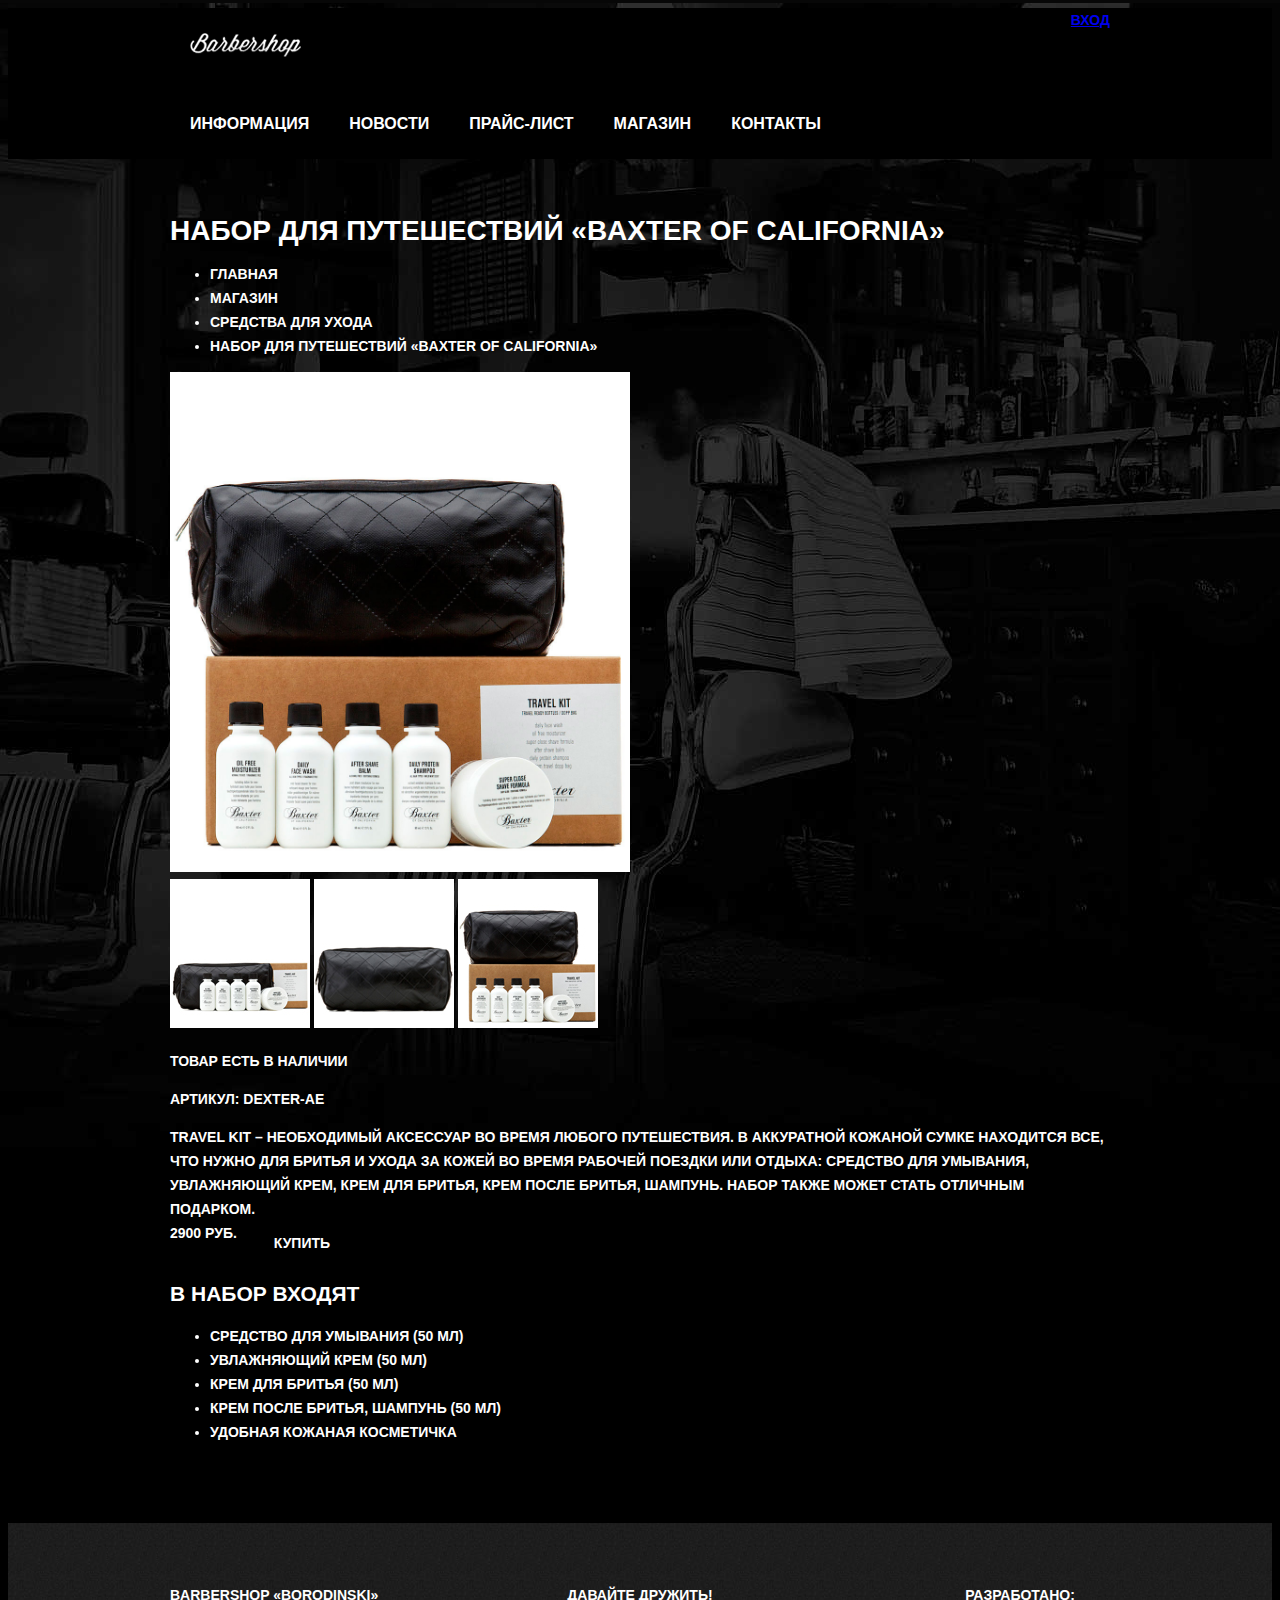
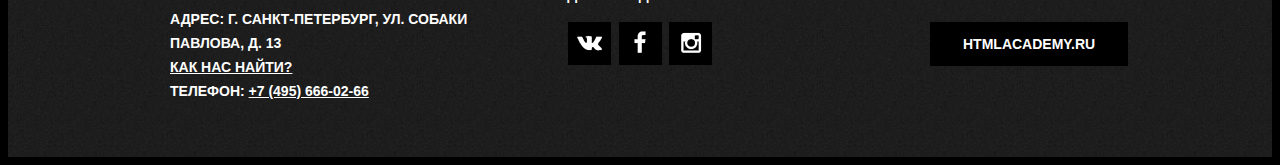
<file: items.html>
<!DOCTYPE html>
<html lang="en">
<head>
  <meta charset="UTF-8">
  <title>Магазин</title>
  <link rel="stylesheet" href="css/style.css">
</head>
<body class="inner-page">
 <header class="main-header">
    <div class="container clearfix">
      <nav class="main-navigation">
        <a href="index.html" class="logo-btn"><img src="img/Logo_menu.png" width="111px" height="24px"></a>
        <ul>
          <li class="main-navigation-item">
            <a href="#">Информация</a>
          </li>
          <li class="main-navigation-item">
            <a href="#">Новости</a>
          </li>
          <li class="main-navigation-item">
            <a href="price.html">Прайс-лист</a>
          </li>
          <li class="main-navigation-item">
            <a href="shop.html">Магазин</a>
          </li>
          <li class="main-navigation-item">
            <a href="#">Контакты</a>
          </li>
        </ul>
      </nav>
      <div class="user-block">
        <a href="#">Вход</a>
      </div>
    </div>
  </header>

  <main class="container clearfix">
    <div class="container-header">
      <h1>Набор для путешествий &laquo;Baxter of California&raquo;</h1>
      <ul class="breadcrumbs">
        <li class="breadcrumbs-item">Главная</li>
        <li class="breadcrumbs-item">Магазин</li>
        <li class="breadcrumbs-item">Средства для ухода</li>
        <li class="breadcrumbs-item active">Набор для путешествий &laquo;BAXTER OF CALIFORNIA&raquo;</li>
      </ul>
    </div>

  <section class="shop-item ">
    <div class="shop-item-gallery clearfix">
      <div class="shop-item-gallery-large">
        <img src="img/catalog/content-photos-image.jpg" width="460" height="500px" alt="">
      </div>
      <div class="shop-item-gallery-small">
          <a class="shop-item-gallery-preview" href="img/small-item-icon1.jpg"><img src="img/small-item-icon1.jpg" alt=""></a>
          <a class="shop-item-gallery-preview" href="img/small-item-icon2.jpg"><img src="img/small-item-icon2.jpg" alt=""></a>
          <a class="shop-item-gallery-preview" href="img/small-item-icon3.jpg"><img src="img/small-item-icon3.jpg" alt=""></a>
      </div>
    </div>

    <section class="shop-item-desc clearfix">
      <div>
        <p>Товар есть в наличии</p>
        <p>Артикул: dexter-ae</p>
      </div>
      <div class="content-item-desc-text">
        Travel Kit – необходимый аксессуар во время любого
        путешествия. В аккуратной кожаной сумке находится все, что
        нужно для бритья и ухода за кожей во время рабочей поездки
        или отдыха: средство для умывания, увлажняющий крем, крем
        для бритья, крем после бритья, шампунь. Набор также может
        стать отличным подарком.
      </div>
      <div class="content-item-desc-price">
        <span class="price-btn">2900 руб.</span>
        <a href="#" class="btn">Купить</a>
      </div>
      <h2 class="content-list-title">В набор входят</h2>
      <ul class="content-list">
        <li>Средство для умывания (50 мл)</li>
        <li>Увлажняющий крем (50 мл)</li>
        <li>Крем для бритья (50 мл)</li>
        <li>Крем после бритья, шампунь (50 мл)</li>
        <li>Удобная кожаная косметичка</li>
      </ul>

      </section>
    </section>
  </main>

  <footer class="main-footer">
    <div class="container clearfix">
      <div class="footer-block footer-contacts">
        <p>Barbershop «Borodinski»<br>
          Адрес: г. Санкт-петербург, ул. Собаки Павлова, д. 13<br>
          <a href="#">Как нас найти?</a><br>
          Телефон: <a href="tel:+74956660266">+7 (495) 666-02-66</a>
        </p>
      </div>
      <div class="footer-block footer-social">
        <p>Давайте дружить!</p>
        <a href="#" class="social-btn social-btn-vk">Вконтакте</a>
        <a href="#" class="social-btn social-btn-fb">Фейсбук</a>
        <a href="#" class="social-btn social-btn-inst">Инстаграм</a>
      </div>
      <div class="footer-block footer-copiright">
        <p>Разработано:</p>
        <a href="#" class="btn">htmlacademy.ru</a>
      </div>
    </div>
  </footer>


</body>
</html>
</file>
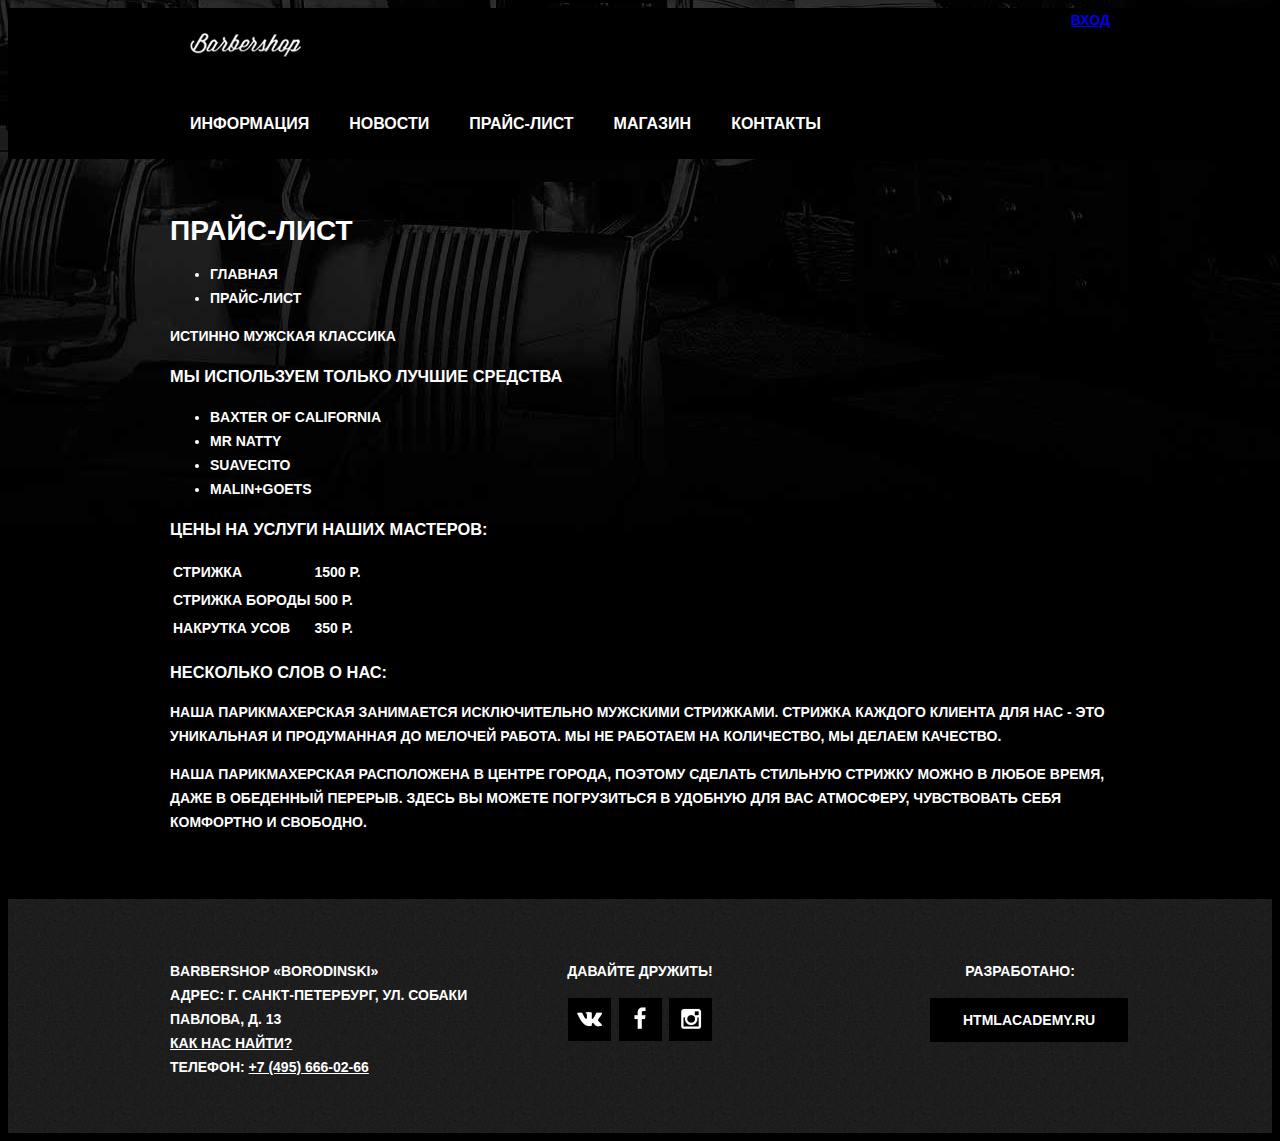
<file: price.html>
<!DOCTYPE html>
<html lang="en">
<head>
  <meta charset="UTF-8">
  <title>Прайс-лист</title>
  <link rel="stylesheet" href="css/style.css">
</head>
<body>
 <header class="main-header">
    <div class="container clearfix">
      <nav class="main-navigation">
        <a href="index.html" class="logo-btn"><img src="img/Logo_menu.png" width="111px" height="24px"></a>
        <ul>
          <li class="main-navigation-item">
            <a href="#">Информация</a>
          </li>
          <li class="main-navigation-item">
            <a href="#">Новости</a>
          </li>
          <li class="main-navigation-item">
            <a href="price.html">Прайс-лист</a>
          </li>
          <li class="main-navigation-item">
            <a href="shop.html">Магазин</a>
          </li>
          <li class="main-navigation-item">
            <a href="#">Контакты</a>
          </li>
        </ul>
      </nav>
      <div class="user-block">
        <a href="#">Вход</a>
      </div>
    </div>
  </header>

  <main class="container">
    <div class="container-header">
      <h1>Прайс-лист</h1>
      <ul class="breadcrumbs">
        <li class="breadcrumbs-item">Главная</li>
        <li class="breadcrumbs-item active">Прайс-лист</li>
      </ul>
    </div>

    <div>
      <span class="container-title">Истинно мужская классика</span>
    </div>

    <div class="price-features">
      <h3 class="price-featyres-title price-title">Мы используем только лучшие средства</h3>
      <ul class="price-features-list">
        <li class="price-features-list-item">Baxter of california</li>
        <li class="price-features-list-item">Mr natty</li>
        <li class="price-features-list-item">Suavecito</li>
        <li class="price-features-list-item">Malin+goets</li>
      </ul>
    </div>

    <div class="price-block">
      <h3 class="price-block-title price-title">Цены на услуги наших мастеров:</h3>
      <table class="price-block-table">
        <tr>
          <td>Стрижка</td>
          <td>1500 р.</td>
        </tr>
        <tr>
          <td>Стрижка бороды</td>
          <td>500 р.</td>
        </tr>
        <tr>
          <td>Накрутка усов</td>
          <td>350 р.</td>
        </tr>
      </table>
    </div>
    <div class="price-about">
      <h3 class="price-title">Несколько слов о нас:</h3>
      <p class="price-about-item">Наша парикмахерская занимается исключительно мужскими стрижками. стрижка каждого клиента для нас - это уникальная и продуманная до мелочей работа. мы не работаем на количество, мы делаем качество.</p>
      <p class="price-about-item">Наша парикмахерская расположена в центре города, поэтому сделать стильную стрижку можно в любое время, даже в обеденный перерыв. здесь вы можете погрузиться в удобную для вас атмосферу, чувствовать себя комфортно и свободно.</p>
    </div>
  </main>

  <footer class="main-footer">
    <div class="container clearfix">
      <div class="footer-block footer-contacts">
        <p>Barbershop «Borodinski»<br>
          Адрес: г. Санкт-петербург, ул. Собаки Павлова, д. 13<br>
          <a href="#">Как нас найти?</a><br>
          Телефон: <a href="tel:+74956660266">+7 (495) 666-02-66</a>
        </p>
      </div>
      <div class="footer-block footer-social">
        <p>Давайте дружить!</p>
        <a href="#" class="social-btn social-btn-vk">Вконтакте</a>
        <a href="#" class="social-btn social-btn-fb">Фейсбук</a>
        <a href="#" class="social-btn social-btn-inst">Инстаграм</a>
      </div>
      <div class="footer-block footer-copiright">
        <p>Разработано:</p>
        <a href="#" class="btn">htmlacademy.ru</a>
      </div>
    </div>
  </footer>


</body>
</html>
</file>
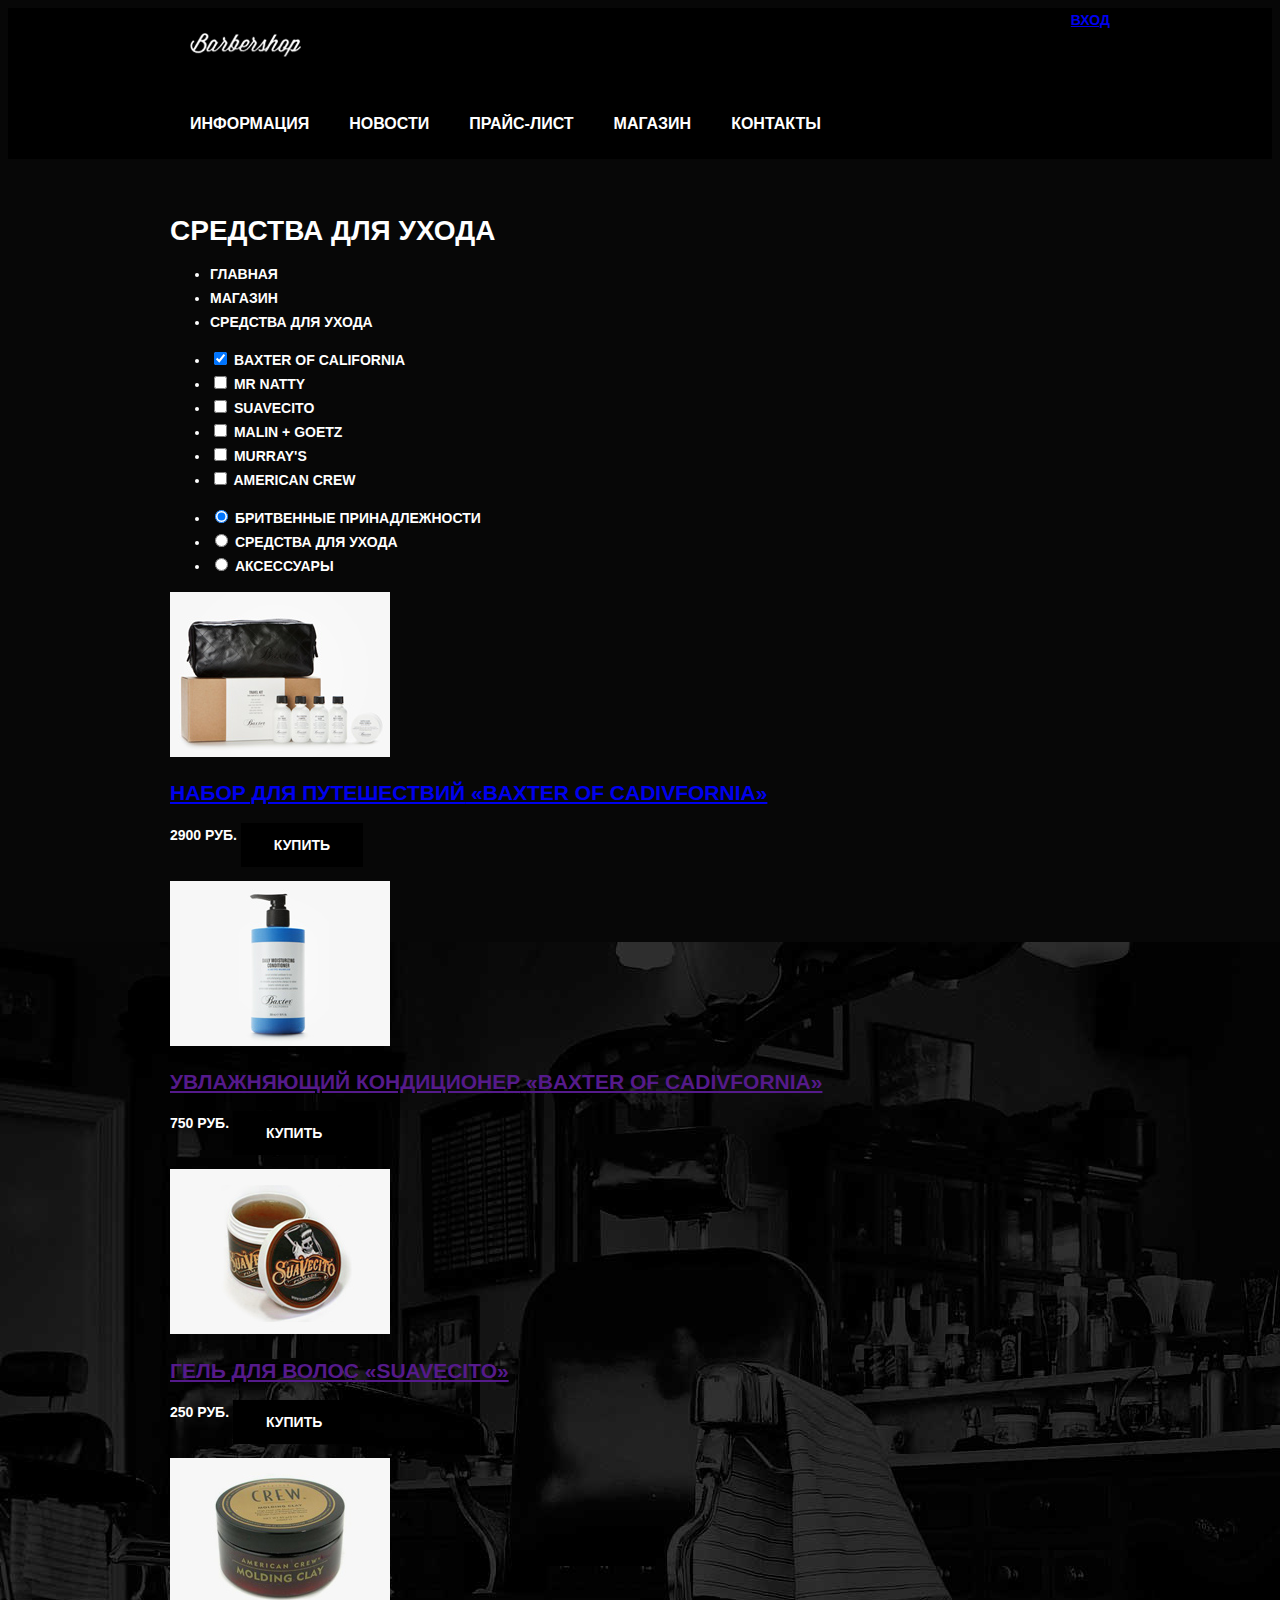
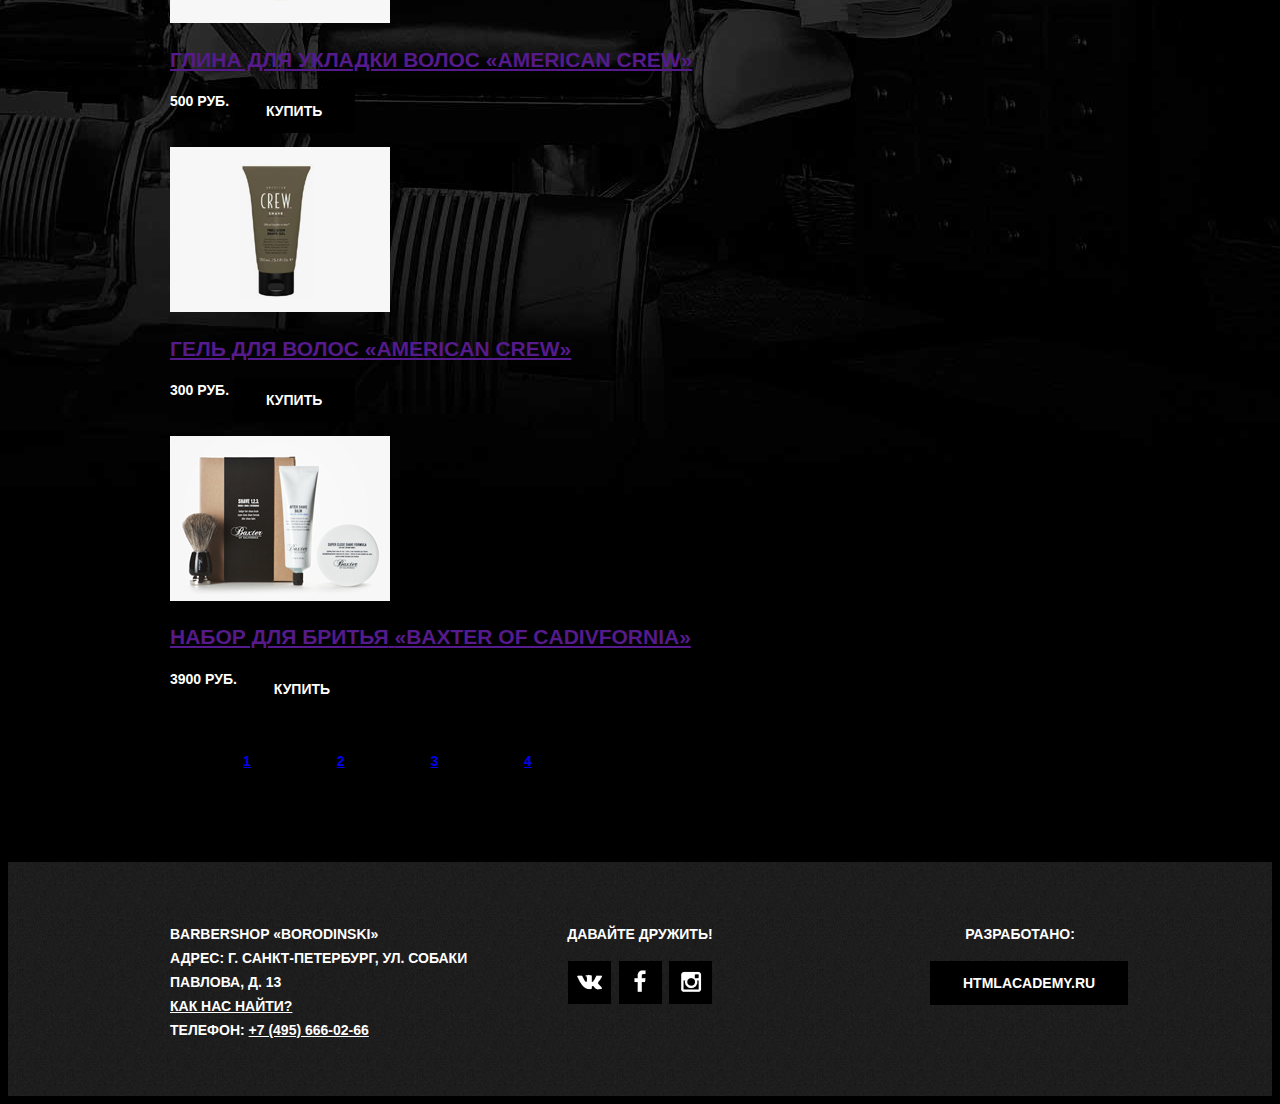
<file: shop.html>
<!DOCTYPE html>
<html lang="en">
<head>
  <meta charset="UTF-8">
  <title>Магазин</title>
  <link rel="stylesheet" href="css/style.css">
</head>
<body>
 <header class="main-header">
    <div class="container clearfix">
      <nav class="main-navigation">
        <a href="index.html" class="logo-btn"><img src="img/Logo_menu.png" width="111px" height="24px"></a>
        <ul>
          <li class="main-navigation-item">
            <a href="#">Информация</a>
          </li>
          <li class="main-navigation-item">
            <a href="#">Новости</a>
          </li>
          <li class="main-navigation-item">
            <a href="price.html">Прайс-лист</a>
          </li>
          <li class="main-navigation-item">
            <a href="shop.html">Магазин</a>
          </li>
          <li class="main-navigation-item">
            <a href="#">Контакты</a>
          </li>
        </ul>
      </nav>
      <div class="user-block">
        <a href="#">Вход</a>
      </div>
    </div>
  </header>

  <main class="container clearfix">
    <div class="container-header">
      <h1>Средства для ухода</h1>
      <ul class="breadcrumbs">
        <li class="breadcrumbs-item">Главная</li>
        <li class="breadcrumbs-item">Магазин</li>
        <li class="breadcrumbs-item active">Средства для ухода</li>
      </ul>
    </div>

    <aside class="shop-filter layout-left-column">
      <form method="get" action="#">
        <div class="shop-filter-brands">
          <ul>
            <li>
              <input type="checkbox" id="shop-baxter" checked>
              <label for="shop-baxter">Baxter of California</label></li>
            <li>
              <input type="checkbox" id="shop-natty">
              <label for="shop-natty">Mr Natty</label>
            </li>
            <li>
              <input type="checkbox" id="shop-suavecito">
              <label for="shop-suavecito">Suavecito</label>
            </li>
            <li>
              <input type="checkbox" id="shop-malin">
              <label for="shop-malin">Malin + Goetz</label>
            </li>
            <li>
              <input type="checkbox" id="shop-murray">
              <label for="shop-murray">Murray's</label>
            </li>
            <li>
              <input type="checkbox" id="shop-crew">
              <label for="shop-crew">American crew</label>
            </li>
          </ul>
        </div>
        <div class="shop-filter-type">
          <ul>
            <li>
              <input type="radio" id="type-razor" checked>
              <label for="type-razor">Бритвенные принадлежности</label>
            </li>
            <li>
              <input type="radio" id="type-care">
              <label for="type-care">Средства для ухода</label>
            </li>
            <li>
              <input type="radio" id="type-accessories">
              <label for="type-accessories">Аксессуары</label>
            </li>
          </ul>
        </div>
      </form>
    </aside>

    <section class="shop-catalog layout-right-column">
      <div class="shop-catalog-main-content clearfix">
        <div class="shop-catalog-item">
          <img src="img/catalog/item1.jpg" alt="Набор для путешествий «Baxter of Cadivfornia»">
          <h2>
            <a href="items.html">
              <span class="shop-catalog-category">Набор для путешествий</span>
              <span class="shop-catalog-brand">«Baxter of Cadivfornia»</span>
          </a>
          </h2>
          <p class="shop-catalog-price">
            <span class="price-btn">2900 руб.</span>
            <a href="items.html" class="btn">Купить</a>
          </p>
        </div>
        <div class="shop-catalog-item">
          <img src="img/catalog/item2.jpg" alt="Увлажняющий кондиционер «Baxter of Cadivfornia»">
          <h2>
            <a href="">
              <span class="shop-catalog-category">Увлажняющий кондиционер</span>
              <span class="shop-catalog-brand">«Baxter of Cadivfornia»</span>
            </a>
        </h2>
          <p class="shop-catalog-price">
            <span class="price-btn">750 руб.</span>
            <a href="#" class="btn">Купить</a>
          </p>
        </div>
        <div class="shop-catalog-item">
          <img src="img/catalog/item3.jpg" alt="Гель для волос «Suavecito»">
          <h2>
            <a href="">
              <span class="shop-catalog-category">Гель для волос</span>
              <span class="shop-catalog-brand">«Suavecito»</span>
            </a>
          </h2>
          <p class="shop-catalog-price">
            <span class="price-btn">250 руб.</span>
            <a href="#" class="btn">Купить</a>
          </p>
        </div>
        <div class="shop-catalog-item">
          <img src="img/catalog/item4.jpg" alt="Глина для укладки волос «American crew»">
          <h2>
            <a href="">
              <span class="shop-catalog-category">Глина для укладки волос</span>
              <span class="shop-catalog-brand">«American crew»</span>
            </a>
          </h2>
          <p class="shop-catalog-price">
            <span class="price-btn">500 руб.</span>
            <a href="#" class="btn">Купить</a>
          </p>
        </div>
        <div class="shop-catalog-item">
          <img src="img/catalog/item5.jpg" alt="Гель для волос «American crew»">
          <h2>
            <a href="">
              <span class="shop-catalog-category">Гель для волос</span>
              <span class="shop-catalog-brand">«American crew»</span>
            </a>
          </h2>
          <p class="shop-catalog-price">
            <span class="price-btn">300 руб.</span>
            <a href="#" class="btn">Купить</a>
          </p>
        </div>
        <div class="shop-catalog-item">
          <img src="img/catalog/item6.jpg" alt="Набор для бритья «Baxter of Cadivfornia»">
          <h2>
            <a href="">
              <span class="shop-catalog-category">Набор для бритья</span>
              <span class="shop-catalog-brand">«Baxter of Cadivfornia»</span>
            </a>
          </h2>
          <p class="shop-catalog-price">
            <span class="price-btn">3900 руб.</span>
            <a href="#" class="btn">Купить</a>
          </p>
        </div>
      </div>
      <ul class="paginator">
        <li class="btn"><a href="#">1</a></li>
        <li class="btn"><a href="#">2</a></li>
        <li class="btn"><a href="#">3</a></li>
        <li class="btn"><a href="#">4</a></li>
      </ul>
    </section>
  </main>

  <footer class="main-footer">
    <div class="container clearfix">
      <div class="footer-block footer-contacts">
        <p>Barbershop «Borodinski»<br>
        Адрес: г. Санкт-петербург, ул. Собаки Павлова, д. 13<br>
        <a href="#">Как нас найти?</a><br>
        Телефон: <a href="tel:+74956660266">+7 (495) 666-02-66</a>
        </p>
      </div>
      <div class="footer-block footer-social">
        <p>Давайте дружить!</p>
        <a href="#" class="social-btn social-btn-vk">Вконтакте</a>
        <a href="#" class="social-btn social-btn-fb">Фейсбук</a>
        <a href="#" class="social-btn social-btn-inst">Инстаграм</a>
      </div>
      <div class="footer-block footer-copiright">
        <p>Разработано:</p>
        <a href="#" class="btn">htmlacademy.ru</a>
      </div>
    </div>
  </footer>


</body>
</html>
</file>
<file: css/style.css>
body {
  min-width: 960px;
  font-weight: 700;
  font-size: 14px;
  line-height: 24px;
  font-family: 'PT Sans Narrow', Arial, sans-serif;
  text-transform: uppercase;
  background: #070707 url("../img/main_background.jpg") no-repeat center bottom;
  color: #fff;
}

.clearfix::after {
  content: "";
  display: table;
  clear: both;
}

.container {
  width: 940px;
  margin: 0 auto;
}


.main-header {
  margin-bottom: 60px;
  background-color: #000;
  color: #fff;
}


.main-header .main-navigation {
  max-width: 780px;
  float: left;
}

.main-navigation a {

  display: block;
  padding: 25px 20px;

  color: #fff;
  text-decoration: none;

  }

.main-navigation a:hover {
  background: #242424;
}

.main-navigation ul {
  padding: 0;
  margin: 0;
  list-style: none;
  font-size: 0;

}
.main-navigation li {
  display: inline-block;

  font-size: 16px;
  line-height: 20px;
  vertical-align: top;
  }




.user-block {
  max-width: 140px;
  float: right;
}
.login {
  position: relative;
  font-size: 16px;
  line-height: 20px;
  color: #fff;
  text-decoration: none;
  display: inline-block;
  vertical-align: top;
  padding: 25px 20px;
  padding-left: 50px;
}
.login:hover {
  background-color: #242424;
}
.login::before {
  content: '';
  position: absolute;
  top: 28px;
  left: 20px;
  display: block;
  width: 18px;
  height: 18px;
  background: transparent url("../img/spritesheet.png") no-repeat;
  background-position: -10px -236px;
  opacity: 0.3;
}

.login:hover::before {
  opacity: 1;
}


.index-logo {
  width: 368px;
  height: 204px;
  margin-right: auto;
  margin-left: auto;
  margin-bottom: 25px;
}
.index-logo img{
  width: 368px;
  height: 204px;
  }


.features {
  margin-bottom: 80px;
}
.features .features-item {
  max-width: 300px;
  margin-right: 20px;
  float: left;
  text-align: center;
}
.features .features-item:nth-child(3n) {
  margin-right: 0;
}

.features-name {
  position: relative;
  display: block;
  margin-bottom: 30px;
  padding-bottom: 35px;
  font-size: 30px;
  line-height: 42px;
}
.features-name::after {
  content: "";
  position: absolute;
  bottom: 0;
  left: 50%;
  margin-left: -10px;
  transform: rotate(45deg);
  display: block;

  width: 20px;
  height: 20px;
  background-color: #fff;
}

.index-content {
  margin-bottom: 35px;
  padding-top: 50px;
  padding-bottom: 50px;
  padding-left: 80px;
  padding-right: 80px;
  color: #000;
  background: url("../img/index_content_shadow.png") no-repeat center, #f9f6f3 url("../img/pattern-light.jpg") repeat;
}
.index-content-left {
  width: 380px;
  float: left;

}.index-content-right {
  width: 300px;
  float: right;

}
.index-content-title {
  font-size: 30px;
  line-height: 42px;
  margin: 0;
  margin-bottom: 25px;
}
.index-content p {
  margin: 0;
  margin-bottom: 25px;
}
.news-preview {
  margin: 0;
  padding: 0;
  padding-right: 25px;
  list-style: none;
}
.news-preview li {
  margin-bottom: 25px;

}
.news-preview p {
  margin-bottom: 0;
}

.news-preview time {
  text-transform: none;
}

.btn {
  color: #fff;
  background-color: #000;
  border: none;
  cursor: pointer;
  font-weight: 700;
  font-size: 14px;
  line-height: 24px;
  font-family: 'PT Sans Narrow', Arial, sans-serif;
  text-transform: uppercase;
  text-decoration: none;
  display: inline-block;
  padding: 10px 33px;
  vertical-align: top;
  text-align: center;
  margin-right: 16px;
}
.btn:hover,
.btn:active {
  background-color: #663d15;
}
.btn.disabled,
.btn:disabled {
  cursor: default;
  opacity: 0.5;
}

.btn.disabled:hover,
.btn:disabled:hover {
  background-color: #000;
}

.gallery {
  position: relative;
  height: 260px;
}
.gallery-content {
  height: 164px;
  margin: 0;
  background-color: #e5e5e5;
  border: 7px solid #ffffff;
}

.gallery-content img {
  width: 286px;
  height: 164px;
}
.gallery .btn {
  position: absolute;
  bottom: 0;
  width: 140px;
  margin: 0;
  border-radius: 0;}

.gallery .gallery-prev {
  left: 0;
}

.gallery .gallery-next {
  right: 0;
}

.appointment-form input {
  float: left;
  margin-right: 20px;
  margin-bottom: 20px;
  width: 106px;
  padding: 7px 15px;
  font: inherit;
  color: inherit;
  text-transform: inherit;
  background-color: #f9f6f3;
  border: 2px solid #000;
}
.appointment-form input:focus {
  border: 2px solid #663d15;
}
.appointment-form input:nth-child(2n) {
  margin-right: 0;
}
.appointment-form .btn {
  clear: both;
  width: 100%;
  border-radius: 0;
}

.main-footer {
  margin-top: 65px;
  padding-top: 60px;
  padding-bottom: 40px;
  background: #252525 url("../img/footer_background.jpg");
  color: #fff;

}
.footer-block p {
  margin-top: 0;
}
.footer-contacts {
  width: 320px;
  float: left;
  margin-right: 60px;

}

.footer-contacts a {
  color: #fff;

}
.footer-contacts a:hover {
  text-decoration: none;
}


.footer-social {
  width: 180px;
  float: left;
  min-height: 90px;
  text-align: center;

}

.footer-social p {
  margin-bottom: 15px;

}

.social-btn {
  display: inline-block;
  width: 43px;
  height: 43px;
  margin: 0 2px;
  font-size: 0;
  vertical-align: top;
  text-decoration: none;
  background: #000 url("../img/spritesheet.png") no-repeat;
}

.social-btn-vk {
  background-position: -1px -295px;
}
.social-btn-fb {
   background-position: 5px -103px;

}
.social-btn-inst {
  background-position: 2px -185px;
}

.social-btn:hover {
  background-color: #fff;
}

.social-btn-vk:hover {
  background-position: -1px -259px;
}
.social-btn-fb:hover {
   background-position: 5px -61px;

}
.social-btn-inst:hover {
  background-position: 2px -144px;
}

.footer-copiright {
  max-width: 180px;
  float: right;
}

.footer-copiright p {
  margin-bottom: 15px;
  text-align: center;
}

.footer-copiright .btn {
  margin-right: 0;
}
</file>
